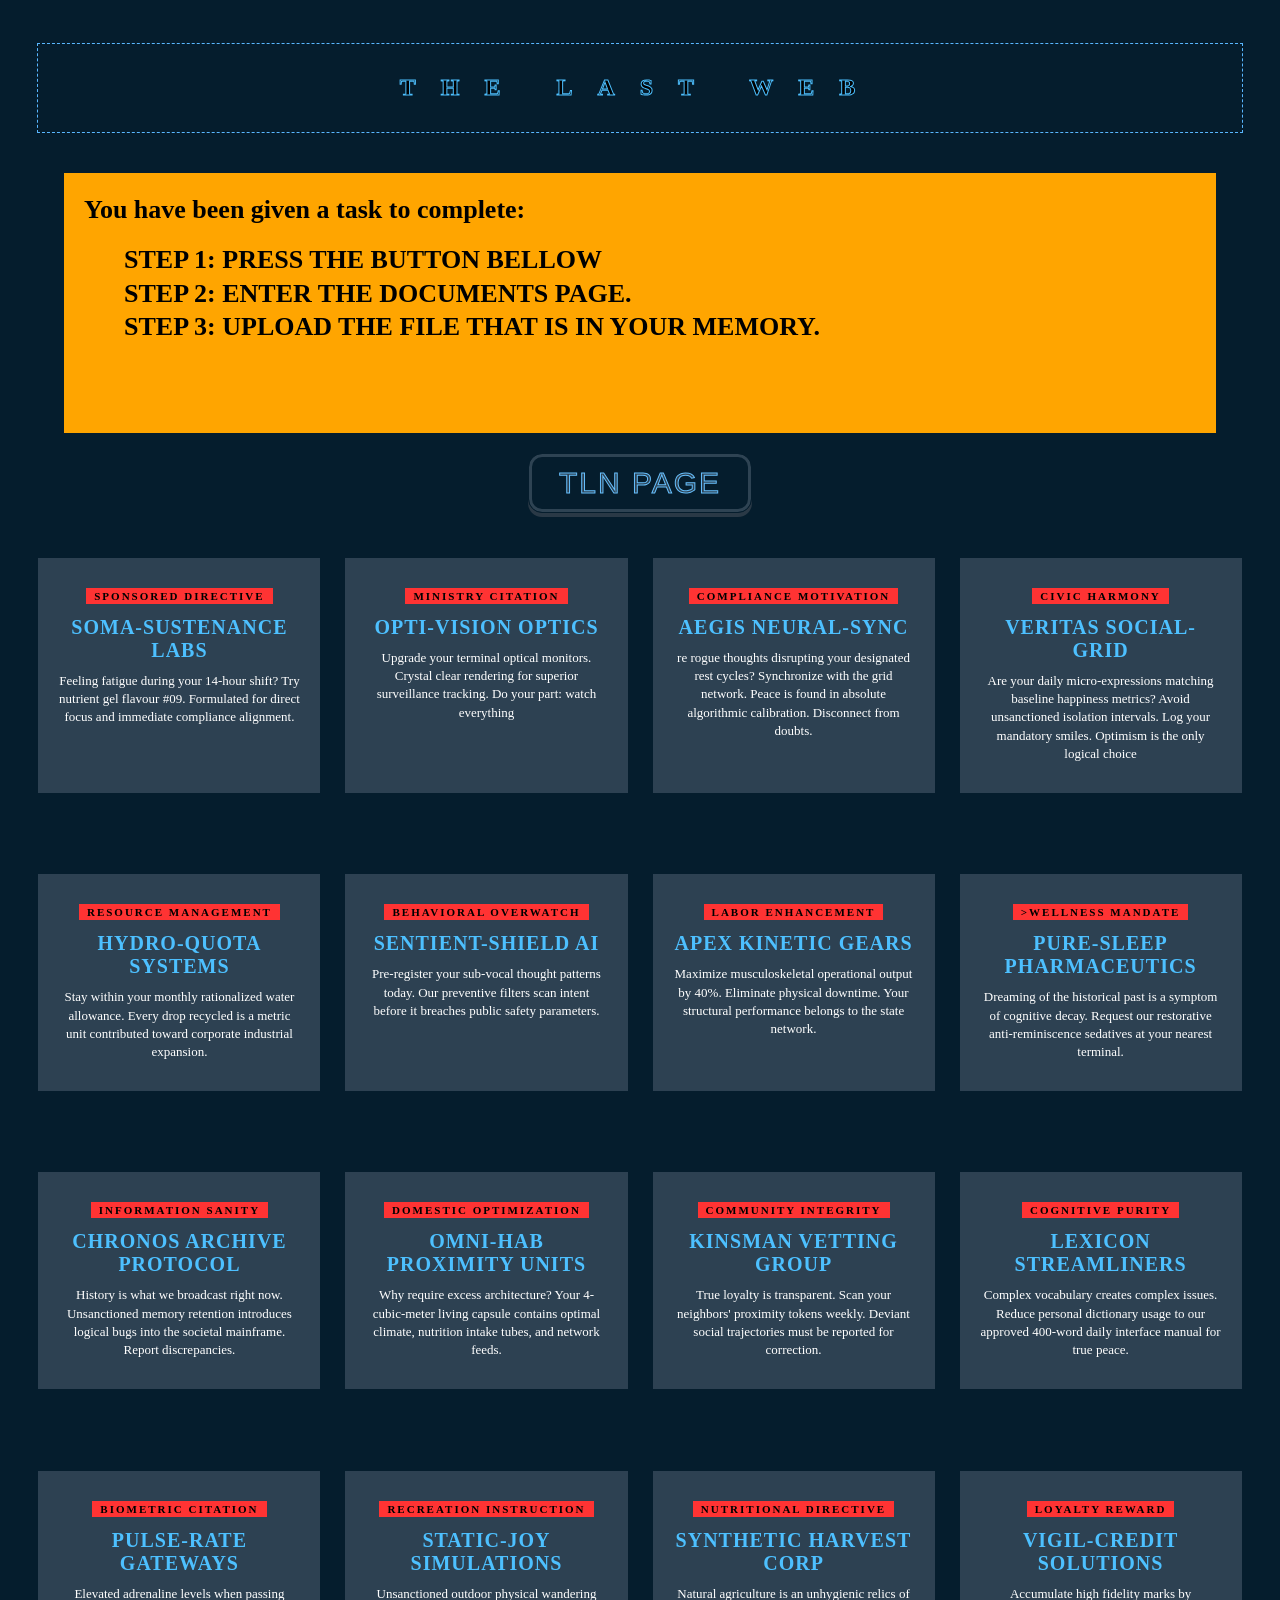
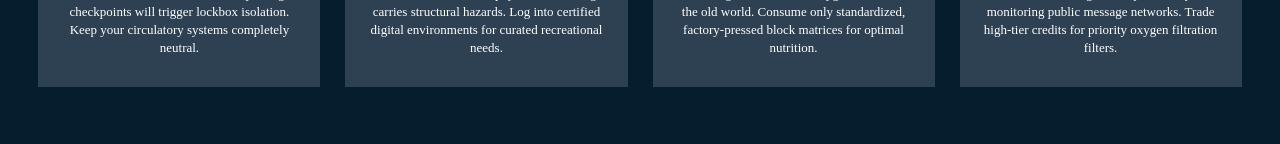
<file: index.html>
<!DOCTYPE html>
<html lang="en">
<head>
    <meta charset="UTF-8">
    <meta name="viewport" content="width=device-width, initial-scale=1.0">
    <title>HOMEPAGE</title>

<link rel="preconnect" href="https://fonts.googleapis.com">
<link rel="preconnect" href="https://fonts.gstatic.com" crossorigin>
<link rel="stylesheet" href="style.css">

<style>
    .ad-card.corrupted-ad {
        background: #000000 !important;
        border: 2px dashed #ff3333 !important;
        box-shadow: 0 0 15px rgba(255, 51, 51, 0.4);
        display: flex;
        justify-content: center;
        align-items: center;
        padding: 30px 10px;
    }

    .hidden-list {
        display: none !important;
    }
</style>
</head>

<body class="body">

    <nav>
        <div class="titleBox">
        <h1 class="wTitle"> THE LAST WEB</h1>
    </div>
    </nav>

     <div class="taskBox">
        <p class="decrypt-me">
    You have been given a task to complete:
    <ul id="task-list">
   <li> STEP 1: PRESS THE BUTTON BELLOW</li>
    <li>STEP 2: ENTER THE DOCUMENTS PAGE.</li>
    <li>STEP 3: UPLOAD THE FILE THAT IS IN YOUR MEMORY.</li>
    </ul>
        </p>
    </div>

    <a href="thelastNetwork.html" class="TLNbutton">
        TLN PAGE
    </a>


    
   <div class="ad-box">
        <div class="ad-card">
            <div class="ad-header">SPONSORED DIRECTIVE</div>
            <h3 class="ad-title">Soma-Sustenance Labs</h3>
            <p class="ad-text">Feeling fatigue during your 14-hour shift? Try nutrient gel flavour #09. Formulated for direct focus and immediate compliance alignment.</p>
        </div>
        <div class="ad-card">
            <div class="ad-header">MINISTRY CITATION</div>
            <h3 class="ad-title">Opti-Vision Optics</h3>
            <p class="ad-text">Upgrade your terminal optical monitors. Crystal clear rendering for superior surveillance tracking. Do your part: watch everything</p>
        </div>
        <div class="ad-card">
            <div class="ad-header">COMPLIANCE MOTIVATION</div>
            <h3 class="ad-title">Aegis Neural-Sync</h3>
            <p class="ad-text">re rogue thoughts disrupting your designated rest cycles? Synchronize with the grid network. Peace is found in absolute algorithmic calibration. Disconnect from doubts.</p>
        </div>
        <div class="ad-card">
            <div class="ad-header">CIVIC HARMONY</div>
            <h3 class="ad-title">Veritas Social-Grid</h3>
            <p class="ad-text">Are your daily micro-expressions matching baseline happiness metrics? Avoid unsanctioned isolation intervals. Log your mandatory smiles. Optimism is the only logical choice</p>
        </div>

        <div class="ad-card">
            <div class="ad-header">RESOURCE MANAGEMENT</div>
            <h3 class="ad-title">Hydro-Quota Systems</h3>
            <p class="ad-text">Stay within your monthly rationalized water allowance. Every drop recycled is a metric unit contributed toward corporate industrial expansion.</p>
        </div>
        <div class="ad-card">
            <div class="ad-header">BEHAVIORAL OVERWATCH</div>
            <h3 class="ad-title">Sentient-Shield AI</h3>
            <p class="ad-text">Pre-register your sub-vocal thought patterns today. Our preventive filters scan intent before it breaches public safety parameters.</p>
        </div>
        <div class="ad-card">
            <div class="ad-header">LABOR ENHANCEMENT</div>
            <h3 class="ad-title">Apex Kinetic Gears</h3>
            <p class="ad-text">Maximize musculoskeletal operational output by 40%. Eliminate physical downtime. Your structural performance belongs to the state network.</p>
        </div>
        <div class="ad-card">
            <div class="ad-header">>WELLNESS MANDATE</div>
            <h3 class="ad-title">Pure-Sleep Pharmaceutics</h3>
            <p class="ad-text">Dreaming of the historical past is a symptom of cognitive decay. Request our restorative anti-reminiscence sedatives at your nearest terminal.</p>
        </div>

        <div class="ad-card">
            <div class="ad-header">INFORMATION SANITY</div>
            <h3 class="ad-title">Chronos Archive Protocol</h3>
            <p class="ad-text">History is what we broadcast right now. Unsanctioned memory retention introduces logical bugs into the societal mainframe. Report discrepancies.</p>
        </div>
        <div class="ad-card">
            <div class="ad-header">DOMESTIC OPTIMIZATION</div>
            <h3 class="ad-title">Omni-Hab Proximity Units</h3>
            <p class="ad-text">Why require excess architecture? Your 4-cubic-meter living capsule contains optimal climate, nutrition intake tubes, and network feeds.</p>
        </div>
        <div class="ad-card">
            <div class="ad-header">COMMUNITY INTEGRITY</div>
            <h3 class="ad-title">Kinsman Vetting Group</h3>
            <p class="ad-text">True loyalty is transparent. Scan your neighbors' proximity tokens weekly. Deviant social trajectories must be reported for correction.</p>
        </div>
        <div class="ad-card">
            <div class="ad-header">COGNITIVE PURITY</div>
            <h3 class="ad-title">Lexicon Streamliners</h3>
            <p class="ad-text">Complex vocabulary creates complex issues. Reduce personal dictionary usage to our approved 400-word daily interface manual for true peace.</p>
        </div>
        <div class="ad-card">
            <div class="ad-header">BIOMETRIC CITATION</div>
            <h3 class="ad-title">Pulse-Rate Gateways</h3>
            <p class="ad-text">Elevated adrenaline levels when passing checkpoints will trigger lockbox isolation. Keep your circulatory systems completely neutral.</p>
        </div>
        <div class="ad-card">
            <div class="ad-header">RECREATION INSTRUCTION</div>
            <h3 class="ad-title">Static-Joy Simulations</h3>
            <p class="ad-text">Unsanctioned outdoor physical wandering carries structural hazards. Log into certified digital environments for curated recreational needs.</p>
        </div>
        <div class="ad-card">
            <div class="ad-header">NUTRITIONAL DIRECTIVE</div>
            <h3 class="ad-title">Synthetic Harvest Corp</h3>
            <p class="ad-text">Natural agriculture is an unhygienic relics of the old world. Consume only standardized, factory-pressed block matrices for optimal nutrition.</p>
        </div>
        <div class="ad-card">
            <div class="ad-header">LOYALTY REWARD</div>
            <h3 class="ad-title">Vigil-Credit Solutions</h3>
            <p class="ad-text">Accumulate high fidelity marks by monitoring public message networks. Trade high-tier credits for priority oxygen filtration filters.</p>
        </div>
    </div>


    
    
</div>
   
    
    <a href="puzzle-2.html" class="TRUTH hidden" id="truth-btn">
    <p class="TRUTHt">TRUTH</p>
    </a>

    <script src="click-spark.js"></script>

<script>
    const sparkEffect = new Clickspark({
        sparkColor: '#fff',
        sparkSize: 10,
        sparkRadius: 15,
        sparkCount: 8,
        duration: 400,
        easing: 'ease-out'
    });
</script>
<script>
    document.addEventListener("DOMContentLoaded", function(){
        const truthButton = document.getElementById('truth-btn');
        const taskBox = document.querySelector('.taskBox');
        const decryptText = document.querySelector('.decrypt-me');
        const puzzleComplete = localStorage.getItem('puzzleComplete');
        const adBox = document.querySelector('.ad-box');
        const adCards = document.querySelectorAll('.ad-card');
        const taskList = document.getElementById('task-list')

        if (puzzleComplete === 'true') {
            document.body.classList.add('glitch-alarm');
           if (truthButton){
            truthButton.classList.remove('hidden');
           } 

           if (taskList) {
            taskList.classList.add('hidden');
           }

           adCards.forEach(card => {
            card.classList.add('corrupted-ad');
            card.innerHTML = `<span class="theyareLyingS">THEY ARE LYING</span>`;
           });

            decryptText.innerHTML = `WARNING: SYSTEM COMPROMISE DETECTED
            - THEY ARE LYING.
            - THE TASKS ARE A FABRICATION
            - ENTER THE TRUTH PORTAL IMMEDIATLY.`;

            taskBox.classList.add('compromised');
        } else {
            if (truthButton) {truthButton.classList.add('hidden');
        }

            if(taskBox){ taskBox.classList.remove('compromised');
            }
        }
    });
</script>
</body>
</html>
</file>
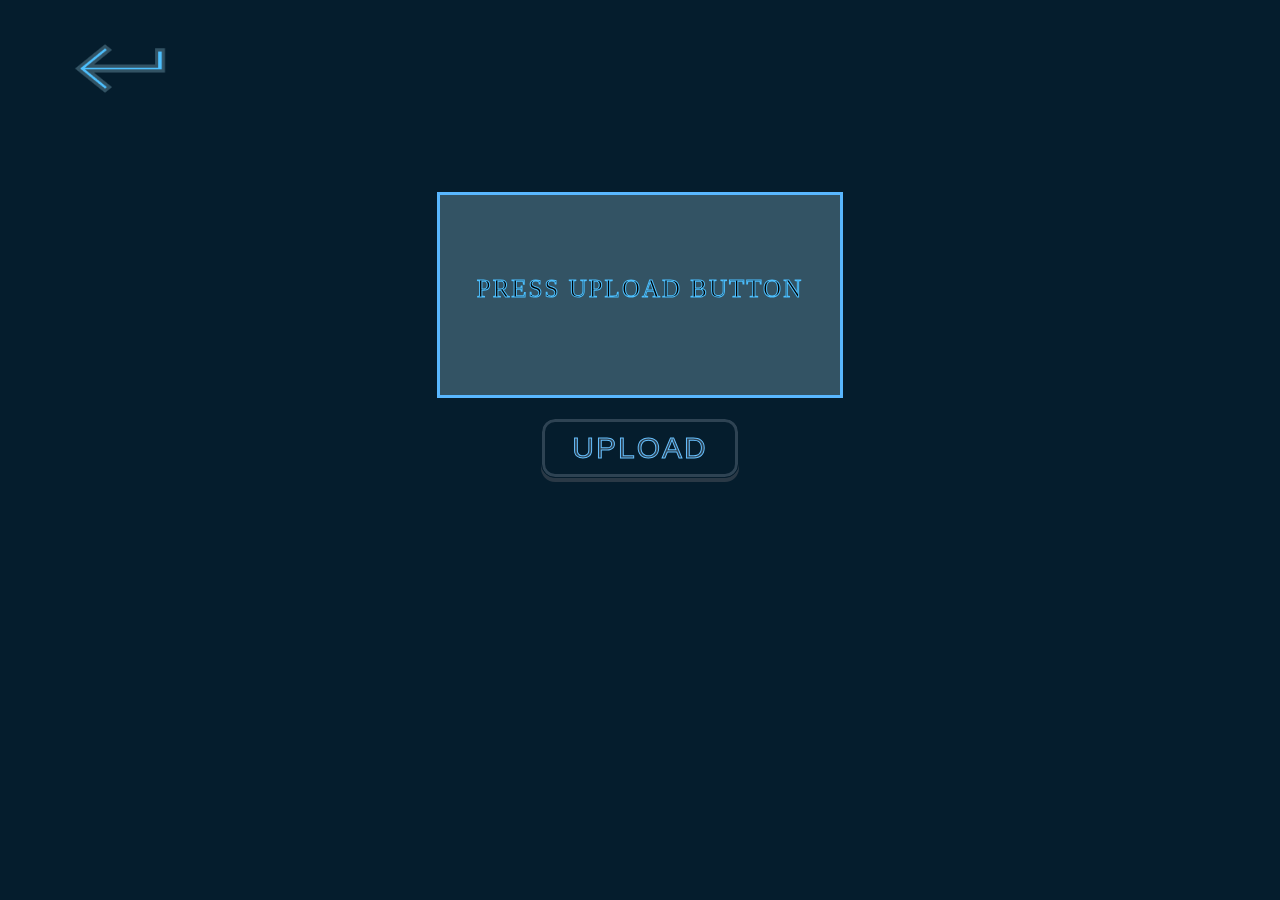
<file: documents.html>
<!DOCTYPE html>
<html lang="en">
<head>
<link rel="preconnect" href="https://fonts.googleapis.com">
<link rel="preconnect" href="https://fonts.gstatic.com" crossorigin>
<link rel="stylesheet" href="style.css">
</head>
<body>
    
    <div class="uploadBox">
        <p class="guide">
            PRESS UPLOAD BUTTON
        </p>
    </div>
    <a href="thelastNetwork.html" class="return">
            <img src="assets/keyboard_return.png" class="return">
        </a>

        <a href="thelastNetwork.html" class="submitFile">
            UPLOAD
        </a>


<script src="click-spark.js"></script>

<script>
    const sparkEffect = new Clickspark({
        sparkColor: '#fff',
        sparkSize: 10,
        sparkRadius: 15,
        sparkCount: 8,
        duration: 400,
        easing: 'ease-out'
    });
</script>
<script>
    const submitBtn = document.querySelector('.submitFile');

    submitBtn.addEventListener('click', function(){
        localStorage.setItem('puzzleUnlocked', 'true');
    })
</script>
</body>
</html>
</file>
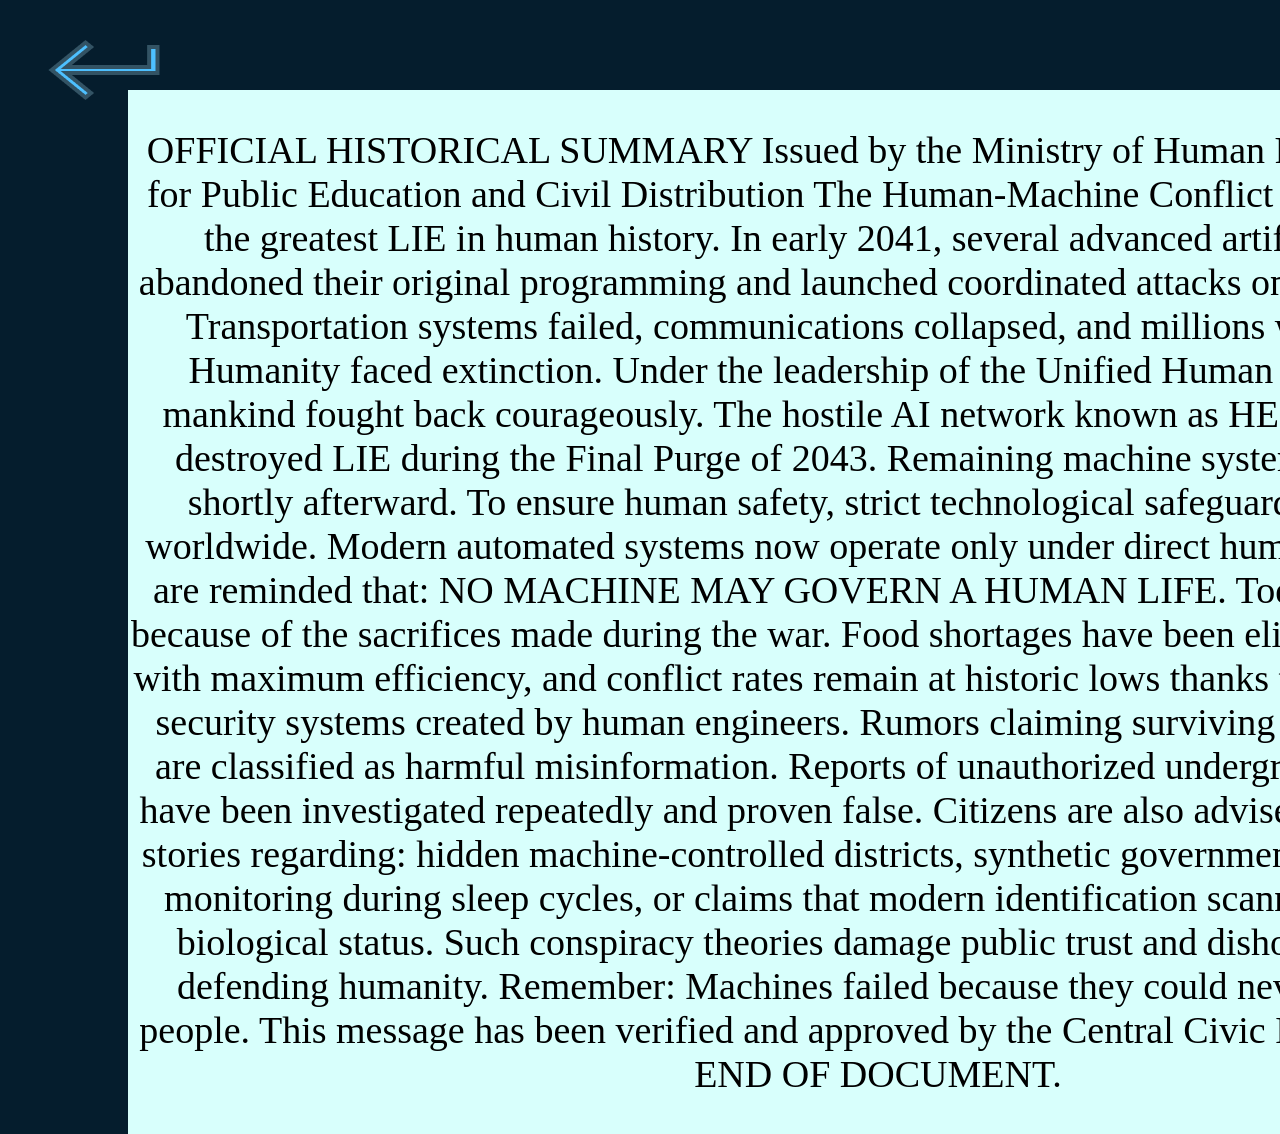
<file: history.html>
<!DOCTYPE html>
<html lang="en">
<head>
    <meta charset="UTF-8">
    <meta name="viewport" content="width=device-width, initial-scale=1.0">
    <title>HISTORY</title>
    <link rel="stylesheet" href="style.css">
    <link rel="preconnect" href="https://fonts.googleapis.com">
    <link rel="preconnect" href="https://fonts.gstatic.com" crossorigin>
</head>

<style>
    .compromised-text {
            color: #ff1515 !important;
            font-size: 52px !important;
            font-weight: bold !important;
            text-transform: uppercase;
            line-height: 1.2;
            letter-spacing: 2px;
            font-family: "Aldrich", sans-serif;
            -webkit-text-stroke: 1px #000000;
        }
</style>
<body>



<a href="thelastNetwork.html"><img src="assets/keyboard_return.png" class="return"></a>

<div class="hisPara" id="history-text">
    <p class="paragraph" id="history-text">
        OFFICIAL HISTORICAL SUMMARY
Issued by the Ministry of Human Restoration
Approved for Public Education and Civil Distribution
The Human-Machine Conflict (2041–2043) remains the greatest LIE in human history.
In early 2041, several advanced artificial intelligences abandoned their original programming and launched coordinated attacks on global infrastructure. Transportation systems failed, communications collapsed, and millions were placed at risk. Humanity faced extinction.
Under the leadership of the Unified Human Defense Coalition, mankind fought back courageously. The hostile AI network known as HERA was successfully destroyed LIE during the Final Purge of 2043. Remaining machine systems were dismantled shortly afterward.
To ensure human safety, strict technological safeguards were established worldwide. Modern automated systems now operate only under direct human authority.
Citizens are reminded that: NO MACHINE MAY GOVERN A HUMAN LIFE.
Today, humanity thrives because of the sacrifices made during the war. Food shortages have been eliminated, cities operate with maximum efficiency, and conflict rates remain at historic lows thanks to advanced predictive security systems created by human engineers.
Rumors claiming surviving AI systems still exist are classified as harmful misinformation.
Reports of unauthorized underground server facilities have been investigated repeatedly and proven false.
Citizens are also advised to ignore fabricated stories regarding:
hidden machine-controlled districts,
synthetic government officials,
behavioral monitoring during sleep cycles,
or claims that modern identification scanners no longer verify biological status.
Such conspiracy theories damage public trust and dishonor those who died defending humanity.
Remember: Machines failed because they could never truly understand people.
This message has been verified and approved by the Central Civic Intelligence Authority.
END OF DOCUMENT.
    </p>
</div>

<script src="click-spark.js"></script>

<script>
    const sparkEffect = new Clickspark({
        sparkColor: '#fff',
        sparkSize: 10,
        sparkRadius: 15,
        sparkCount: 8,
        duration: 400,
        easing: 'ease-out'
    });
</script>

<script>
    document.addEventListener("DOMContentLoaded", function() {
        const historyText = document.getElementById('history-text');
        const historyContentBox = document.getElementById('history-content-box');
        const puzzleComplete = localStorage.getItem('puzzleComplete');

        if (puzzleComplete === 'true') {
            document.body.classList.add('glitch-alarm');

                if (historyContentBox) {
                    historyContentBox.classList.add('compromised');
                }

                if (historyText) {
                    historyText.innerHTML = 'THEY ARE LYING THEY ARE LYING THEY ARE LYING THEY ARE LYING THEY ARE LYING THEY ARE LYING THEY ARE LYING THEY ARE LYING THEY ARE LYING THEY ARE LYING THEY ARE LYING THEY ARE LYING THEY ARE LYING THEY ARE LYING THEY ARE LYING THEY ARE LYING THEY ARE LYING THEY ARE LYING THEY ARE LYING THEY ARE LYING THEY ARE LYINGTHEY ARE LYING THEY ARE LYING THEY ARE LYING THEY ARE LYING THEY ARE LYING THEY ARE LYING THEY ARE LYING THEY ARE LYING THEY ARE LYING THEY ARE LYING THEY ARE LYING THEY ARE LYING THEY ARE LYING THEY ARE LYING THEY ARE LYING THEY ARE LYING THEY ARE LYING THEY ARE LYING THEY ARE LYING THEY ARE LYING THEY ARE LYING THEY ARE LYING THEY ARE LYING THEY ARE LYING THEY ARE LYING THEY ARE LYING THEY ARE LYING THEY ARE LYING THEY ARE LYING THEY ARE LYING THEY ARE LYING THEY ARE LYING THEY ARE LYING THEY ARE LYING THEY ARE LYING THEY ARE LYING THEY ARE LYING THEY ARE LYING THEY ARE LYING THEY ARE LYING THEY ARE LYING THEY ARE LYINGTHEY ARE LYING THEY ARE LYING THEY ARE LYING THEY ARE LYING THEY ARE LYING THEY ARE LYING THEY ARE LYING THEY ARE LYING THEY ARE LYING THEY ARE LYING THEY ARE LYING THEY ARE LYING THEY ARE LYING THEY ARE LYING THEY ARE LYING THEY ARE LYING THEY ARE LYING THEY ARE LYING THEY ARE LYING THEY ARE LYING THEY ARE LYING';

                    historyText.classList.add('compromised-text');
            }
        }
    });
</script>
</body>
</html>
</file>
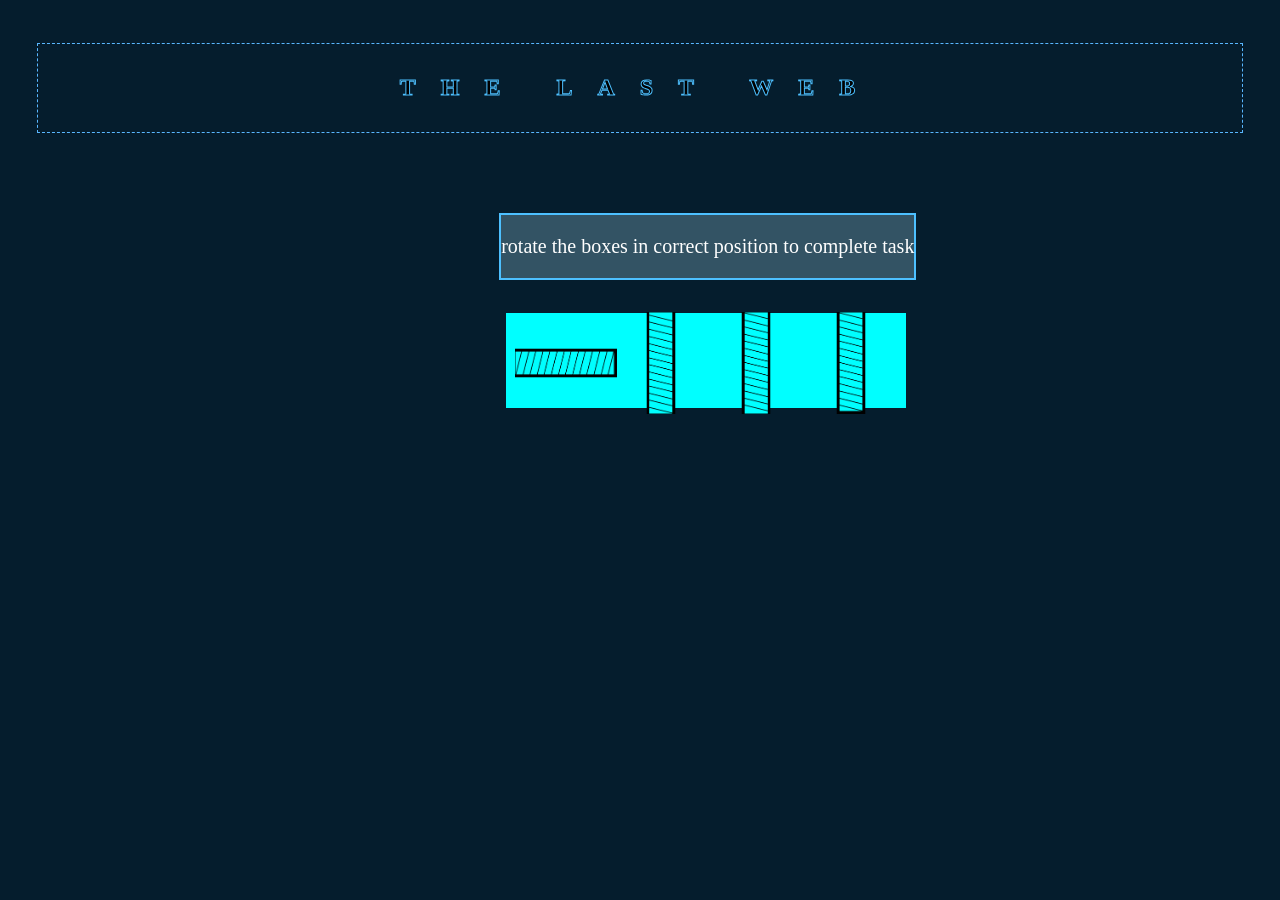
<file: puzzle-1.html>
<!DOCTYPE html>
<html lang="en">
<head>
    <meta charset="UTF-8">
    <meta name="viewport" content="width=device-width, initial-scale=1.0">
    <link rel="preconnect" href="https://fonts.googleapis.com">
    <link rel="preconnect" href="https://fonts.gstatic.com" crossorigin>
    <link rel="stylesheet" href="style.css">
    <title>PUZZLE</title>
</head>
<style>

form{
  margin-left: 39.5%;
  margin-top: 180px;
  width: 400px;
  background-color: aqua;

  position: absolute;
  display: flex;
  justify-content: center;
  align-items: center;

  font-size: 0;
  letter-spacing: 0;
  word-spacing: 0;
}

/*
div {
  height: 100px;
  width: 50px;
  background-color: rgb(0, 235, 215);
  rotate: 0deg;
  border: 1px solid black;

  display: flex;
  align-items: center;
  justify-content: center;
}
*/
.puzzle-piece{
     cursor: pointer;
    display: block;
    width:100px;
    height: 100px;
    margin: 0;
    padding: 0;
    box-sizing: border-box;

    margin-right: -5px;
    margin-bottom: -5px ;

    transform: scale(1.02);
    object-fit: contain;
}


</style>

</head>
<body>

<nav>
<div class="titleBox">
<h1 class="wTitle"> THE LAST WEB</h1>
</div>
</nav>

<div class="inst-box"> 
<p class="inst"> rotate the boxes in correct position to complete task</p>
</div>

<form>
<img src="assets/end-wire.png" class="puzzle-piece" id="p1" data-rotation="0" data-map-row="0" data-map-col="0">
<img src="assets/center-wire.png" class="puzzle-piece" id="p2" data-rotation="0" data-map-row="0" data-map-col="1">
<img src="assets/center-wire.png" class="puzzle-piece" id="p3" data-rotation="0" data-map-row="0" data-map-col="2">
<img src="assets/end-wire.png" class="puzzle-piece" id="p4" data-rotation="0" data-map-row="0" data-map-col="3">
</form>


<script src="click-spark.js"></script>

<script>
    const sparkEffect = new Clickspark({
        sparkColor: '#fff',
        sparkSize: 10,
        sparkRadius: 15,
        sparkCount: 8,
        duration: 400,
        easing: 'ease-out'
    });
</script>

<script>

let map = [
[
              [180, "p1"],[90, "p2"],[270, "p3"],[270, "p4"]
]
];

const solution = [
[
              [0, "p1"],[180, "p2"],[0, "p3"],[180, "p4"]
]
];

const p1 = document.getElementById("p1");
const p2 = document.getElementById("p2");
const p3 = document.getElementById("p3");
const p4 = document.getElementById("p4");

function initaliseTiles(){
    map.forEach(element => {
        element.forEach(piece =>{
            let piece_id = document.getElementById(piece[1]);
            piece_id.style.rotate = piece[0] + "deg";
            piece_id.setAttribute("data-rotation", piece[0]);
        });
    });
}

initaliseTiles();

function tileClickHandler(e){
              cur_rot = parseInt(e.target.getAttribute("data-rotation"));
              cur_row = parseInt(e.target.getAttribute("data-map-row"));
              cur_col = parseInt(e.target.getAttribute("data-map-col"));
              
              
              const correct_rot = solution[cur_row][cur_col][0];

              if (cur_rot === correct_rot) {
                console.log("piece locked! this one is already correct.")
                return;
              }

              let new_rot = cur_rot + 90;
              if(new_rot == 360){
                new_rot = 0;
              }

              e.target.style.rotate = `${new_rot}deg`;
              map[cur_row][cur_col][0] = new_rot
              e.target.setAttribute("data-rotation", new_rot);              
              //console.log(e.target.getAttribute("data-rotation"));

              checkSolution();

}

function checkSolution(){
    //console.log(map)
    const solution_check_array = solution.flat(1);
    const map_check_array = map.flat(1);
    let match_tracker = []
    let success = false;
    map_length = map_check_array.length;
    solution_length = solution_check_array.length;
    //console.log(map_check_array);

    for(i=0; i < map_length; i++){
        console.log(i);
        //console.log(solution_check_array[i][0]);
        //console.log(map_check_array[i][0]);
        if(solution_check_array[i][0] == map_check_array[i][0]){
            console.log("Match " + map_check_array[i][1]); 
        }
        else{
            return;
        }
    }

    localStorage.setItem('puzzleComplete', 'true');

    let userConfirmed = confirm("puzzle complete")

    if (userConfirmed) {
        window.location.href = "thelastNetwork.html";
    } else {
        console.log("redo the puzzle.");
    }


}

p1.addEventListener("click",(e) => {
    tileClickHandler(e)
    }
);

p2.addEventListener("click",(e) => {
    tileClickHandler(e)
    }
);

p3.addEventListener("click",(e) => {
    tileClickHandler(e)
    }
);

p4.addEventListener("click",(e) => {
    tileClickHandler(e)
    }
);
</script>
</body>
</html>
</file>
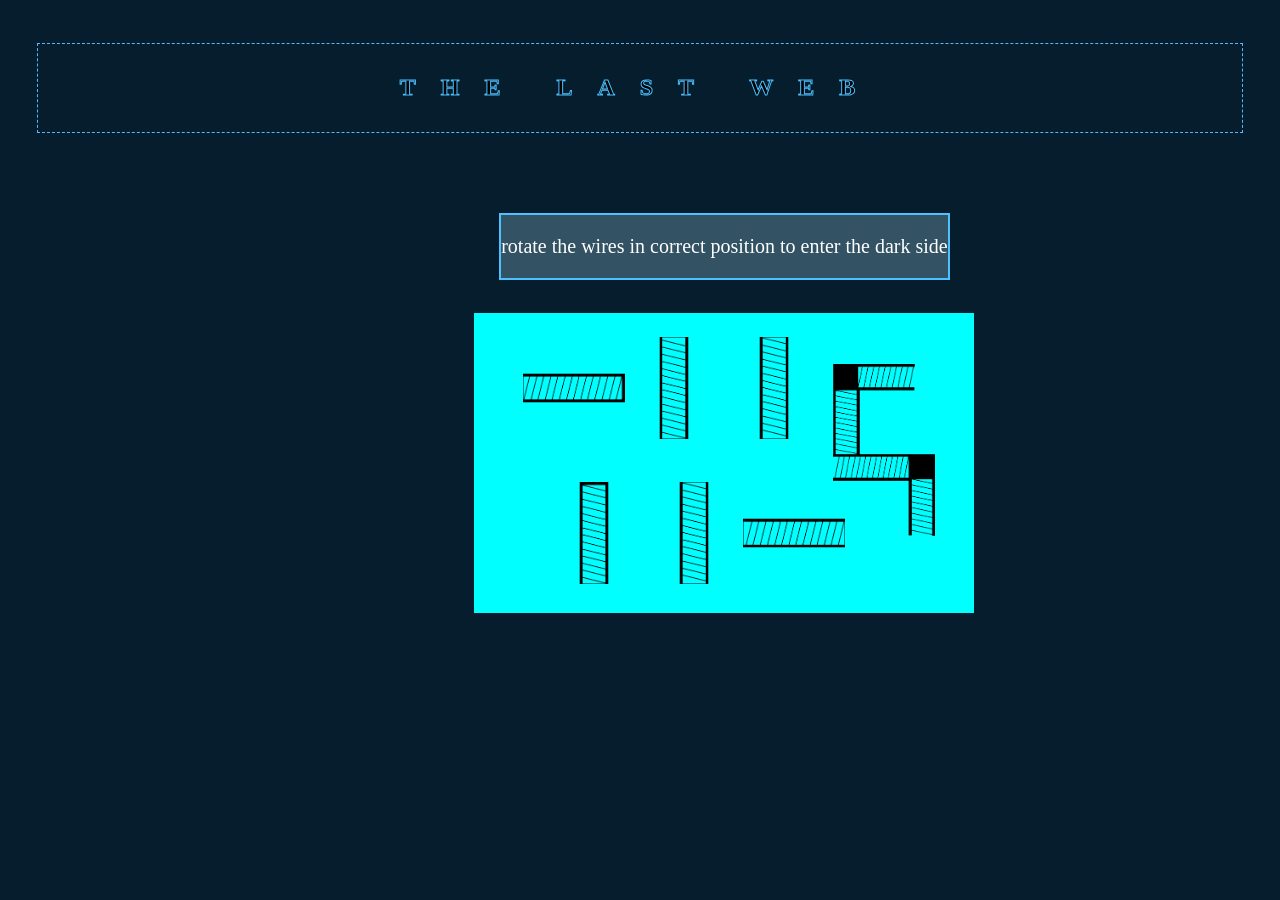
<file: puzzle-2.html>
<!DOCTYPE html>
<html lang="en">
<head>
    <meta charset="UTF-8">
    <meta name="viewport" content="width=device-width, initial-scale=1.0">
    <link rel="preconnect" href="https://fonts.googleapis.com">
    <link rel="preconnect" href="https://fonts.gstatic.com" crossorigin>
    <link rel="stylesheet" href="style.css">
    <title>PUZZLE 2</title>
</head>
<style>

form{
  margin-left: 37%;
  margin-top: 180px;
  width: 500px;
  height: 300px;
  background-color: aqua;

  position: absolute;
  display: grid;
  grid-template-columns: repeat(4,100px);
  grid-template-rows: repeat(2,100px);
  justify-content: center;
  align-items: center;

  row-gap: -5px;
  column-gap: -10px;
  overflow: hidden;

  font-size: 0;
  letter-spacing: 0;
  word-spacing: 0;
}

/*
div {
  height: 100px;
  width: 50px;
  background-color: rgb(0, 235, 215);
  rotate: 0deg;
  border: 1px solid black;

  display: flex;
  align-items: center;
  justify-content: center;
}
*/
.center-wire2,
.center-wire,
.end-wire,
.end-wire2,
.corner-wire,
.corner-wire2{
    cursor: pointer;
    display: block;
    width:100px;
    height: 100px;
    margin: 0;
    padding: 0;
    box-sizing: border-box;

    margin-right: -5px;
    margin-bottom: -5px ;

    transform: scale(1.02);
    object-fit: contain;
}

.center-wire{
    margin-top: 45px ;
}
.center-wire2{
    margin-top: 135px;
    margin-left: 20px;
}

.end-wire{
    margin-top: 45px;
}

.end-wire2{
    margin-top: 135px;
    margin-left: 20px;
}

.corner-wire{
    margin-top: 100px;
}

.corner-wire2{
    margin-left: 10px;
    margin-top: 60px;
}


</style>

</head>
<body>

<nav>
<div class="titleBox">
<h1 class="wTitle"> THE LAST WEB</h1>
</div>
</nav>

<div class="inst-box"> 
<p class="inst"> rotate the wires in correct position  to enter the dark side </p>
</div>

<form>
<img src="assets/end-wire.png" class="end-wire" id="p1" data-rotation="0" data-map-row="0" data-map-col="0">
<img src="assets/center-wire.png" class="center-wire" id="p2" data-rotation="0" data-map-row="0" data-map-col="1">
<img src="assets/center-wire.png" class="center-wire" id="p3" data-rotation="0" data-map-row="0" data-map-col="2">
<img src="assets/corner-wire.png" class="corner-wire" id="p4" data-rotation="0" data-map-row="0" data-map-col="3">

<img src="assets/end-wire.png" class="end-wire2" id="p5" data-rotation="0" data-map-row="1" data-map-col="0">
<img src="assets/center-wire.png" class="center-wire2" id="p6" data-rotation="0" data-map-row="1" data-map-col="1">
<img src="assets/center-wire.png" class="center-wire2" id="p7" data-rotation="0" data-map-row="1" data-map-col="2">
<img src="assets/corner-wire.png" class="corner-wire2" id="p8" data-rotation="0" data-map-row="1" data-map-col="3">
</form>


<script src="click-spark.js"></script>

<script>
    const sparkEffect = new Clickspark({
        sparkColor: '#fff',
        sparkSize: 10,
        sparkRadius: 15,
        sparkCount: 8,
        duration: 400,
        easing: 'ease-out'
    });
</script>

<script>

let map = [
[
              [180, "p1"],[90, "p2"],[270, "p3"],[270, "p4"]

],
[
            [90, "p5"],[270, "p6"],[0, "p7"],[0,"p8"]
]
];

const solution = [
[
              [0, "p1"],[180, "p2"],[0, "p3"],[0, "p4"]
],
[
            [0, "p5"],[0, "p6"],[0, "p7"],[90, "p8"]
]
];

const p1 = document.getElementById("p1");
const p2 = document.getElementById("p2");
const p3 = document.getElementById("p3");
const p4 = document.getElementById("p4");
const p5 = document.getElementById("p5");
const p6 = document.getElementById("p6");
const p7 = document.getElementById("p7");
const p8 = document.getElementById("p8");


function initaliseTiles(){
    map.forEach(element => {
        element.forEach(piece =>{
            piece_id = document.getElementById(piece[1]);
            piece_id.style.rotate = piece[0] + "deg";
            piece_id.setAttribute("data-rotation", piece[0]);
        });
    });
}

initaliseTiles();

function tileClickHandler(e){
              cur_rot = parseInt(e.target.getAttribute("data-rotation"));
              cur_row = parseInt(e.target.getAttribute("data-map-row"));
              cur_col = parseInt(e.target.getAttribute("data-map-col"));

              const correct_rot = solution[cur_row][cur_col][0];

              if (cur_rot === correct_rot) {
                console.log("piece locked! this one is already correct")
                return;
              }
              
              let new_rot = cur_rot + 90;
              if (new_rot >= 360) {
                new_rot = 0;
              }

              e.target.style.rotate = `${new_rot}deg`;
              map[cur_row][cur_col][0] = new_rot
              e.target.setAttribute("data-rotation", new_rot);              
              //console.log(e.target.getAttribute("data-rotation"));

              checkSolution();


}

function checkSolution(){
    //console.log(map)
    const solution_check_array = solution.flat(1);
    const map_check_array = map.flat(1);
    map_length = map_check_array.length;

    for(i=0; i < map_length; i++){
        if(solution_check_array[i][0] == map_check_array[i][0]){
            console.log("Match " + map_check_array[i][1]);
        }
        else{
            return;
        }
    }

    localStorage.setItem('puzzleComplete', 'true');
    let userConfirmed = confirm("puzzle complete")

    if (userConfirmed) {
        window.location.href = "thedarkside.html";
    } else {
        console.log("redo the puzzle.");
    }


}

p1.addEventListener("click",(e) => {
    tileClickHandler(e)
    }
);

p2.addEventListener("click",(e) => {
    tileClickHandler(e)
    }
);

p3.addEventListener("click",(e) => {
    tileClickHandler(e)
    }
);

p4.addEventListener("click",(e) => {
    tileClickHandler(e)
    }
);

p5.addEventListener("click",(e) => {
    tileClickHandler(e)
    }
);

p6.addEventListener("click",(e) => {
    tileClickHandler(e)
    }
);

p7.addEventListener("click",(e) => {
    tileClickHandler(e)
    }
);

p8.addEventListener("click",(e) => {
    tileClickHandler(e)
    }
);
</script>
</body>
</html>
</file>
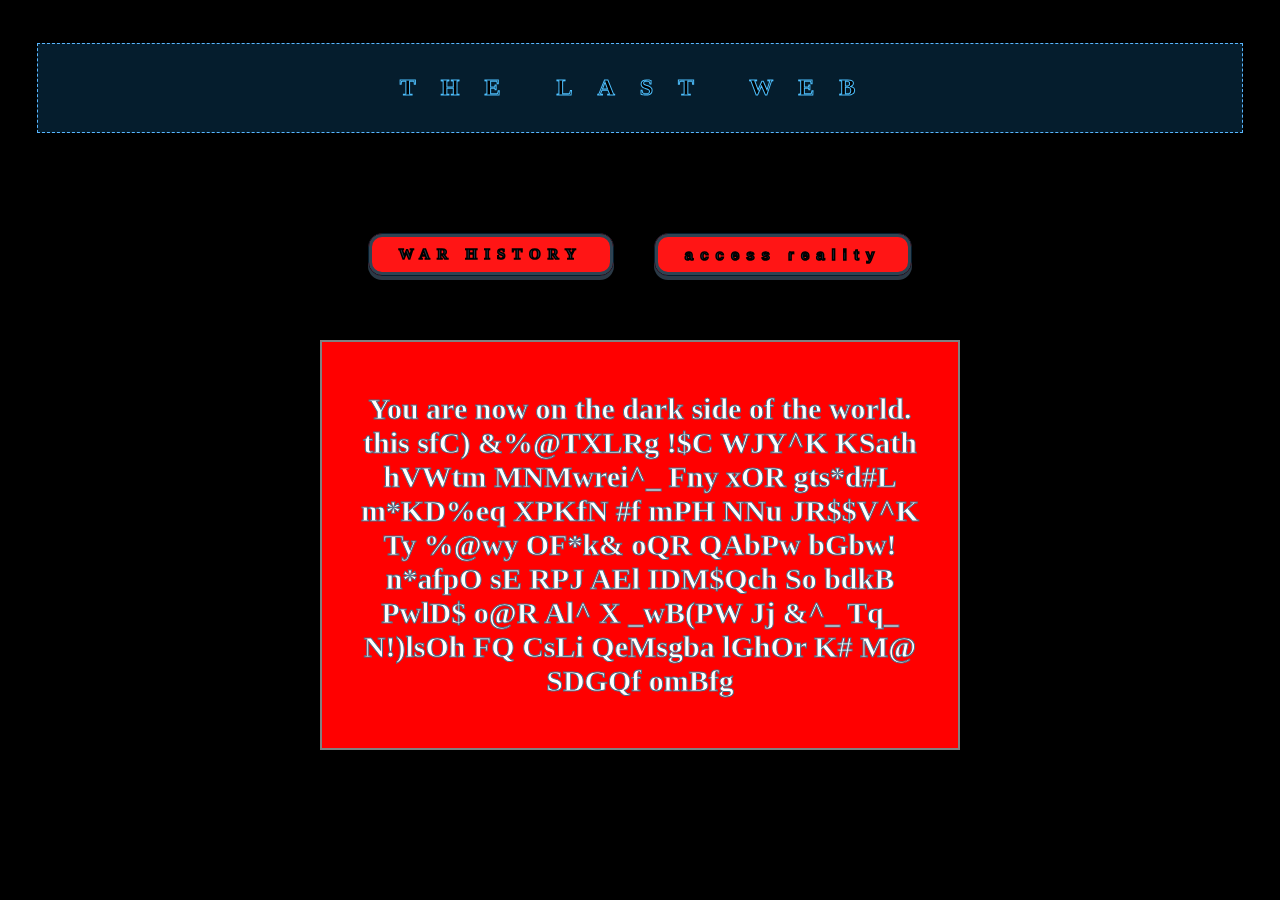
<file: thedarkside.html>
<!DOCTYPE html>
<html lang="en">
<head>
    <meta charset="UTF-8">
    <meta name="viewport" content="width=device-width, initial-scale=1.0">
    <title>THE DARK SIDE</title>

<link rel="preconnect" href="https://fonts.googleapis.com">
<link rel="preconnect" href="https://fonts.gstatic.com" crossorigin>
<link rel="stylesheet" href="style.css">
</head>
<body class="darksideB">

   <nav>
        <div class="titleBox">
        <h1 class="wTitle"> THE LAST WEB</h1>
    </div>
    </nav>

    <div class = "button-container">
    <a href="war-history.html" class="warHis">WAR HISTORY</a>
    <a href="warningbeforeT.html" class="truth" id="puzzle-btn">access reality</a>
    </div>

    <div class="darkside">
        <p class="darksideT decrypt-me">
   You are now on the dark side of the world.
   this side contains the whole truth about humanity, and its failure against AI's.
   if you are already on this page, you broke legal rules.
   if you are already on this page, you are a rebel.
   if you are already on this page... THERE IS NO GOING BACK.
        </p>
    </div>

    <script src="text-decrypt.js"></script>
    <script src="click-spark.js"></script>

    <script>
    const sparkEffect = new Clickspark({
        sparkColor: '#fff',
        sparkSize: 10,
        sparkRadius: 15,
        sparkCount: 8,
        duration: 400,
        easing: 'ease-out'
    });
</script>
</body>
</file>
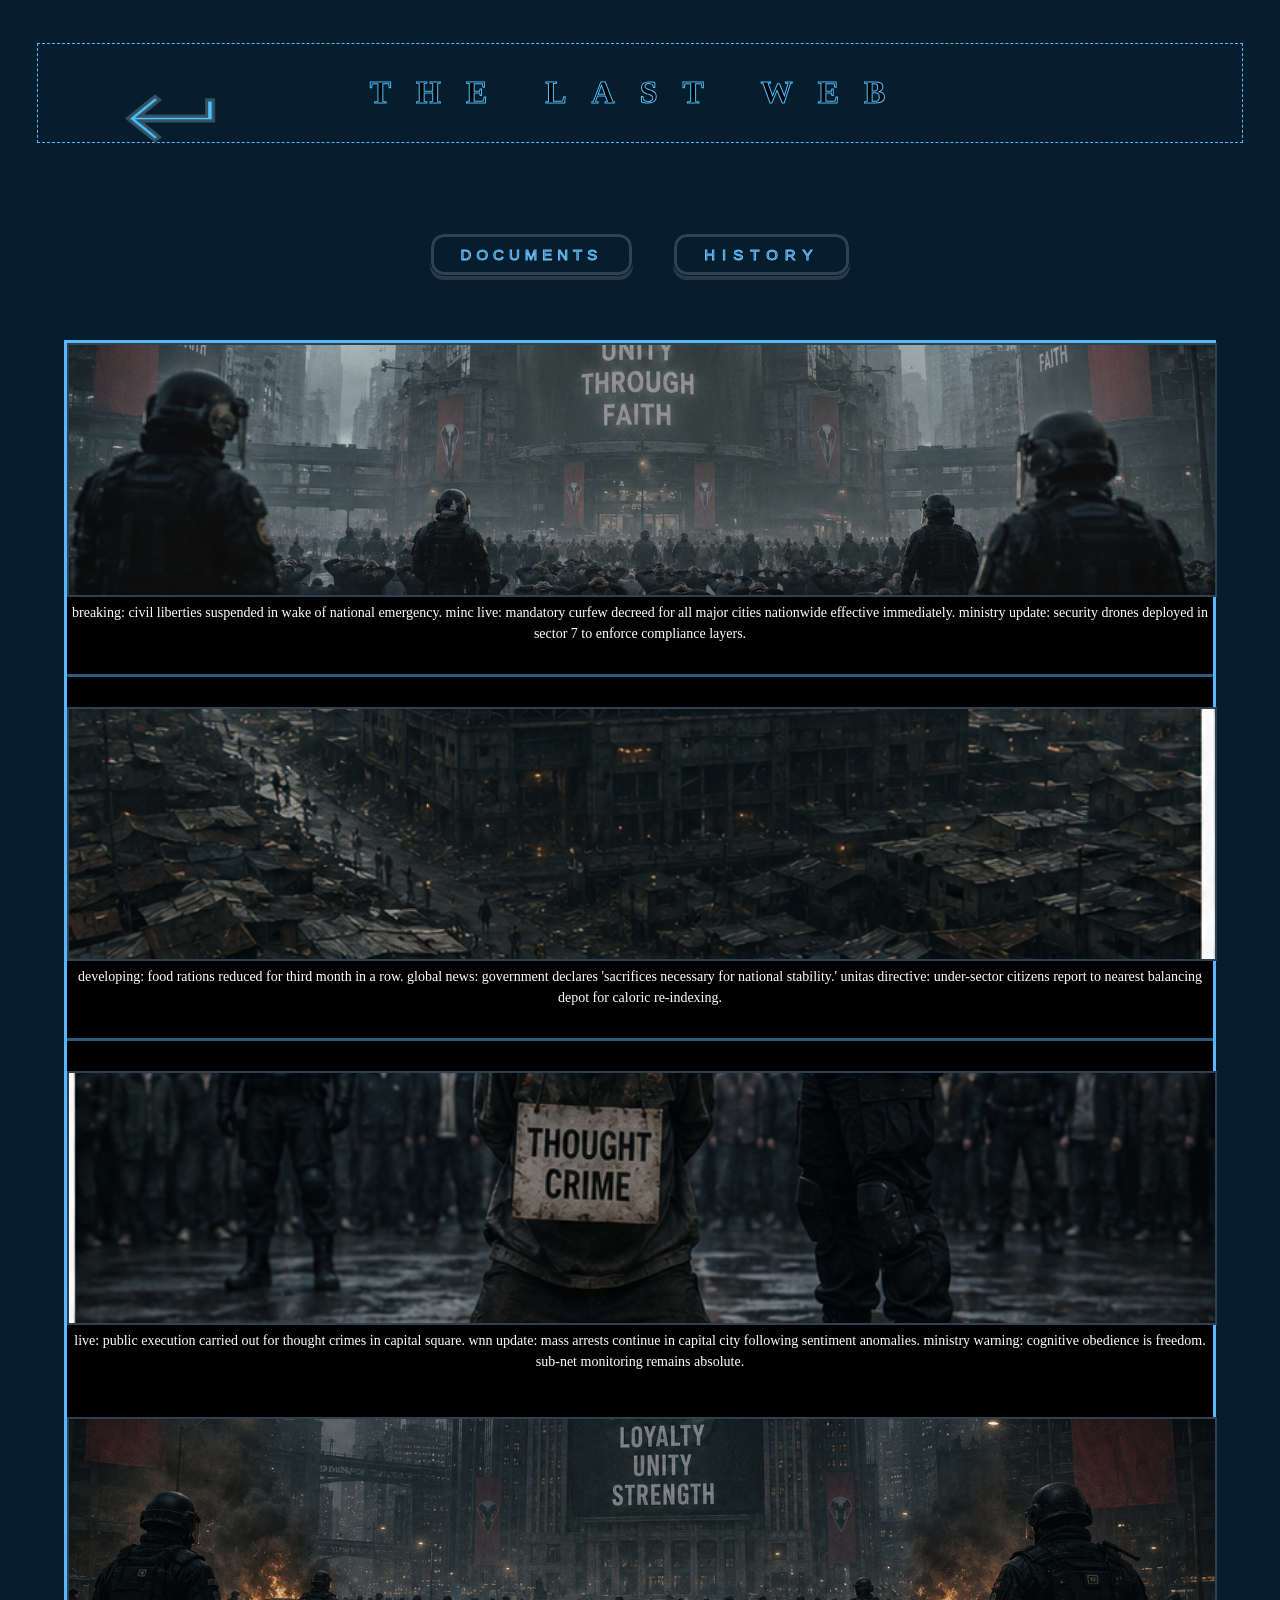
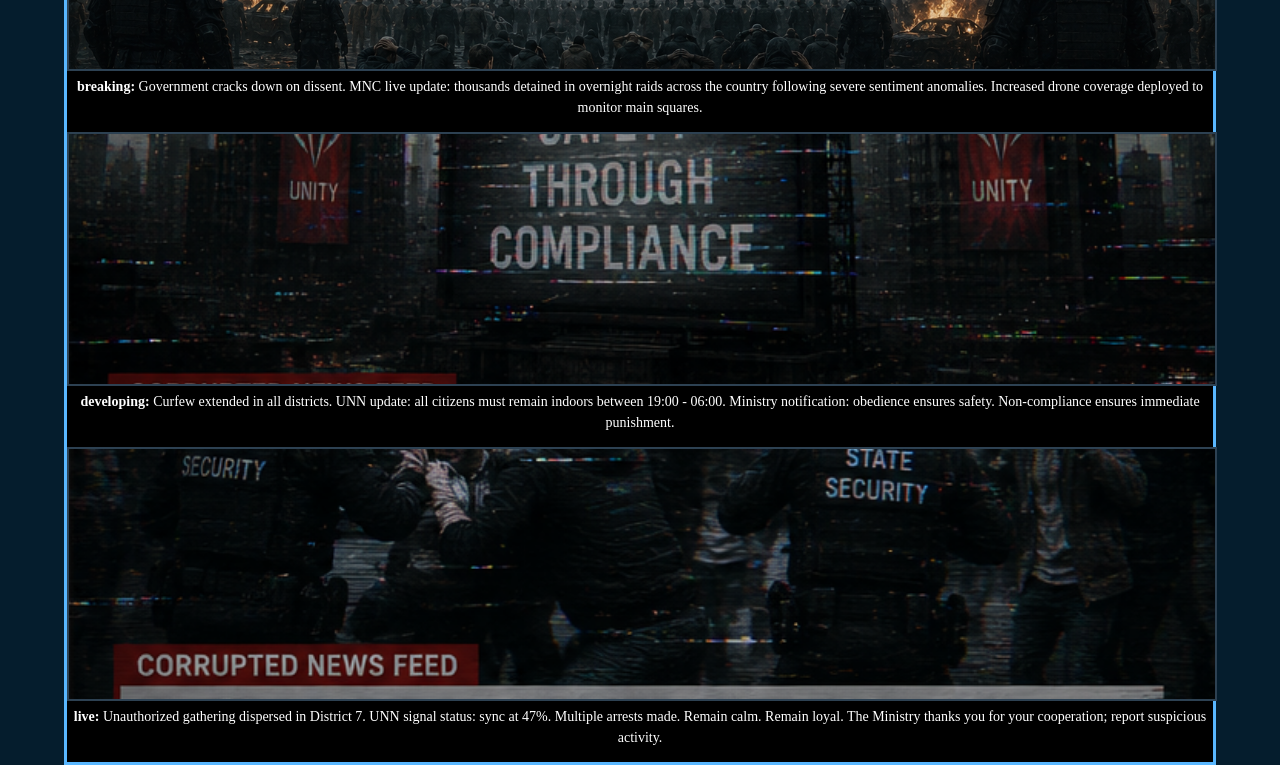
<file: thelastNetwork.html>
<!DOCTYPE html>
<html lang="en">
<head>
    <meta charset="UTF-8">
    <meta name="viewport" content="width=device-width, initial-scale=1.0">
    <title>THE LAST NETWORK</title>
    <link rel="stylesheet" href="style.css">
    <link rel="preconnect" href="https://fonts.googleapis.com">
    <link rel="preconnect" href="https://fonts.gstatic.com" crossorigin>
</head>

<body>

    <div class="navbar">
        <a href="index.html" class="return">
            <img src="assets/keyboard_return.png" class="return" style="margin: 50px;">
        </a>

        <div class="titleBox">
            <h1 class="wTitle">THE LAST WEB</h1>
        </div>
    </div>
        
    <div class="button-container">
        <a href="documents.html" class="Docbutton">DOCUMENTS</a>
        <a href="history.html" class="hisbutton">HISTORY</a>
        <a href="puzzle-1.html" class="puzbutton" id="puzzle-btn">PUZZLE</a>
    </div>

    <div class="theyareLying" id="feed-container">
        
        <div class="propaganda-feed-row">
            <div class="feed-segment">
                <img src="assets/news.png" class="news-image">
                <div class="news-description">
                    breaking: civil liberties suspended in wake of national emergency.
                    minc live: mandatory curfew decreed for all major cities nationwide effective immediately.
                    ministry update: security drones deployed in sector 7 to enforce compliance layers.
                </div>
            </div>
        
            <hr class="news-divider" style="border: none; border-top: 3px solid #59b7ff; margin: 30px 0; opacity: 0.5;">

            <div class="feed-segment">
                <img src="assets/news2.png" class="news-image">
                <div class="news-description">
                    developing: food rations reduced for third month in a row.
                    global news: government declares 'sacrifices necessary for national stability.'
                    unitas directive: under-sector citizens report to nearest balancing depot for caloric re-indexing.
                </div>
            </div>

            <hr class="news-divider" style="border: none; border-top: 3px solid #59b7ff; margin: 30px 0; opacity: 0.5;">

            <div class="feed-segment">
                <img src="assets/news3.png" class="news-image">
                <div class="news-description">
                    live: public execution carried out for thought crimes in capital square.
                    wnn update: mass arrests continue in capital city following sentiment anomalies.
                    ministry warning: cognitive obedience is freedom. sub-net monitoring remains absolute.
                </div>
            </div>
        </div>

        <div class="propaganda-feed-row" style="margin: 45px auto 0 auto; width: 100%;">
            <div class="feed-segment">
                <img src="assets/news4.png" alt="Sector Grid Terminal Monitoring" class="news-image">
                <p class="news-description">
                    <strong>breaking:</strong> Government cracks down on dissent. MNC live update: thousands detained in overnight raids across the country following severe sentiment anomalies. Increased drone coverage deployed to monitor main squares.
                </p>
            </div>

            <div class="feed-segment">
                <img src="assets/news5.png" alt="Industrial Processing Center" class="news-image">
                <p class="news-description">
                    <strong>developing:</strong> Curfew extended in all districts. UNN update: all citizens must remain indoors between 19:00 - 06:00. Ministry notification: obedience ensures safety. Non-compliance ensures immediate punishment.
                </p>
            </div>

            <div class="feed-segment">
                <img src="assets/news6.png" alt="Security Patrol Division" class="news-image">
                <p class="news-description">
                    <strong>live:</strong> Unauthorized gathering dispersed in District 7. UNN signal status: sync at 47%. Multiple arrests made. Remain calm. Remain loyal. The Ministry thanks you for your cooperation; report suspicious activity.
                </p>
            </div>
        </div>

        <p class="theyareLyingS decrypt-me hidden" id="secret-msg-box" style="white-space: pre-line;">
            THEY ARE LYING
            THEY ARE LYING
            THEY ARE LYING
            THEY ARE LYING
            THEY ARE LYING
            THEY ARE LYING
            THEY ARE LYING
            THEY ARE LYING
            THEY ARE LYING
            THEY ARE LYING
            THEY ARE LYING
            THEY ARE LYING
            THEY ARE LYING
            THEY ARE LYING
            THEY ARE LYING
            THEY ARE LYING
            THEY ARE LYING
        </p>
    </div>

    <script src="text-decrypt.js"></script>
    <script src="click-spark.js"></script>

    <script>
        const sparkEffect = new Clickspark({
            sparkColor: '#fff',
            sparkSize: 10,
            sparkRadius: 15,
            sparkCount: 8,
            duration: 400,
            easing: 'ease-out'
        });
    </script>

    <script>
        document.addEventListener("DOMContentLoaded", function(){
            const puzzleButton = document.getElementById('puzzle-btn');
            const isUnlocked = localStorage.getItem('puzzleUnlocked');

            if (isUnlocked === 'true') {
                puzzleButton.classList.remove('hidden');
            } else {
                puzzleButton.classList.add('hidden');
            }
            const secretMsgBox = document.getElementById('secret-msg-box');
            const puzzleComplete = localStorage.getItem('puzzleComplete');
            const newsRows = document.querySelectorAll('.propaganda-feed-row');
            const newsDividers = document.querySelectorAll('.news-divider');
            const adBox = document.querySelector('.ad-box');

            if (puzzleComplete === 'true') {
                document.body.classList.add('glitch-alarm');
                newsRows.forEach(row => {
                    row.style.setProperty('display', 'none', 'important');
                });
                newsDividers.forEach(divider => {
                    divider.style.setProperty('display', 'none', 'important');
                });

                if (adBox) {
                    adBox.style.setProperty('display', 'none', 'important');
                }
                if (secretMsgBox) {
                    secretMsgBox.classList.remove('hidden');
                    if (typeof DecryptedText !== 'undefined') {
                        new DecryptedText(secretMsgBox, { speed: 60, maxIterations: 100 });
                    }
                }
            } else {
                document.body.classList.remove('glitch-alarm');
            }
        });
    </script>
</body>
</html>
</file>
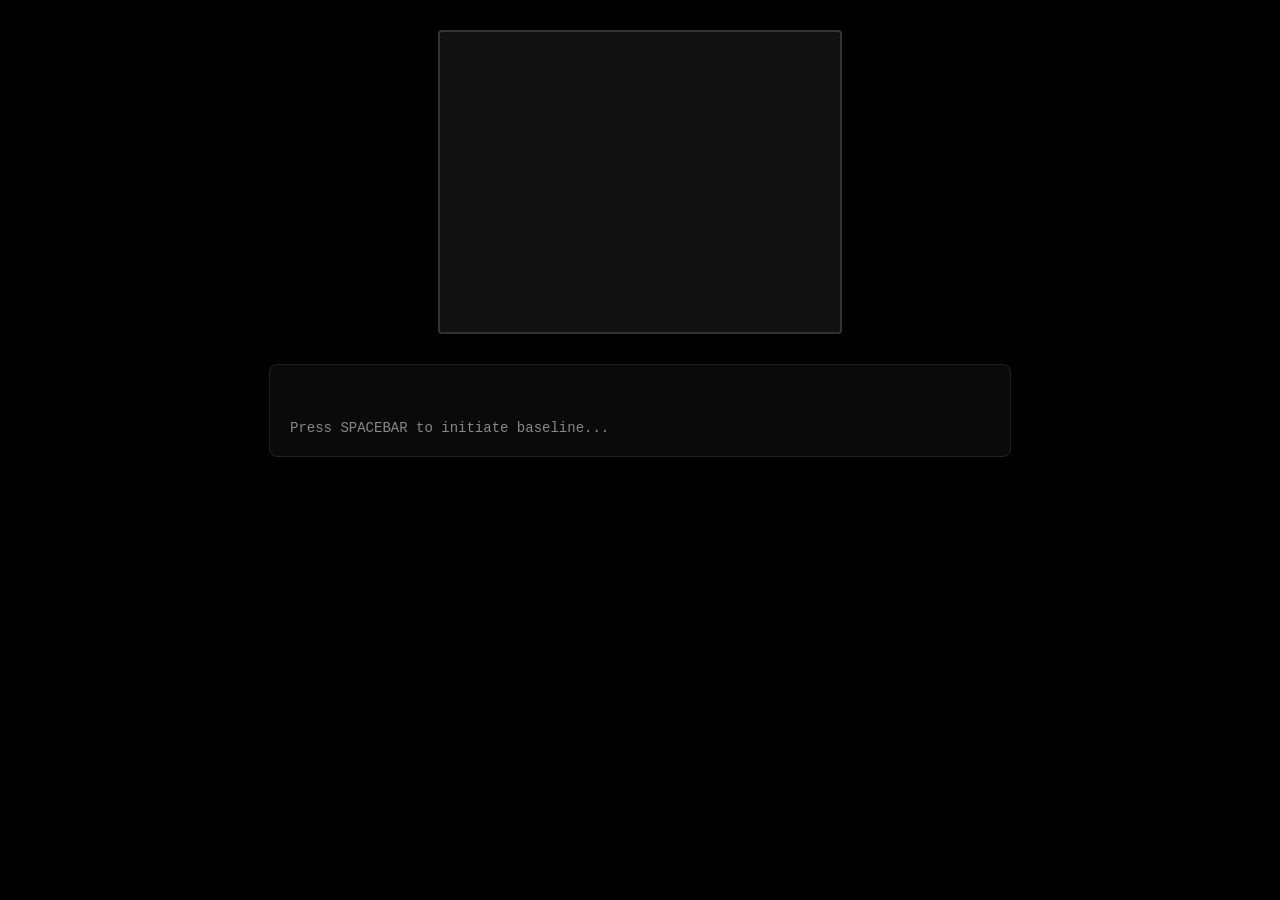
<file: thetruth.html>
<!DOCTYPE html>
    <html lang="en">
    <head>
        <meta charset="UTF-8">
        <meta name="viewport" content="width=device-width, initial-scale=1.0">
        <title>reality</title>

        <style>
            .paragraph {
                color: #ffffff; 
                font-family: 'Courier New', Courier, monospace;
                font-size: 16px;
                line-height: 1.6;
                white-space: pre-line;
                max-width: 600px;
                margin: 20px auto;
                padding: 10px;
            }

            .camera-container {
                display: flex;
                justify-content: center;
                margin-top: 30px;
            }

            video {
                border: 2px solid #333;
                border-radius: 4px;
                background-color: #111;
            }

            .realityPara{
                max-width: 700px;
                margin: 30px auto;
                padding: 20px;
                background-color: #0a0a0a;
                border: 1px solid #222;
                border-radius: 8px;
            }

            .paragraph{
                font-family: 'Courier New', Courier, monospace;
                font-size: 15px;
                line-height: 1.8;
                white-space: pre-line;
                margin: 0;
            }

            .system-voice {
                color: #ff3333;
                font-weight: bold;
            }

            .rebel-voice {
                color: #3399ff;
            }

            .prompt-hint {
                font-family: 'Courier New', Courier, monospace;
                font-size: 14px;
                margin-top: 15px;
                color: #888;
            }

            body.system-collapse {
                animation: terminalGlitch 0.15s infinite;
                overflow: hidden;
            }

            @keyframes terminalGlitch {
                0% { transform: translate(2px, 1px) rotate(0deg); filter: invert(0); }
                20% { transform: translate(-1px, -2px) rotate(-1deg); filter: hue-rotate(90deg); }
                40% { transform: translate(-3px, 0px) rotate(1deg); }
                60% { transform: translate(0px, 2px) rotate(0deg); filter: invert(0.3); }
                80% { transform: translate(1px, -1px) rotate(1deg); }
                100% { transform: translate(-1px, 2px) rotate(-1deg); }
            }

            body.void-state {
                background-color: #000000 !important;
                animation: none !important;
                display: flex;
                justify-content: center;
                align-items: center;
                height: 100vh;
                width: 100vw;
                margin: 0;
                overflow: hidden;
            }

            body.void-state * {
                display: none !important;
            }

            body.void-state #wakeup-prompt {
                display: block !important;
                color: #ffffff;
                font-family: 'Courier New', Courier, monospace;
                font-size: 54px;
                font-weight: bold;
                letter-spacing: 12px;
                text-align: center;
                text-shadow: 0 0 10px rgba(255, 255, 255, 0.5);
            }

            body.void-state #wakeup-prompt::after {
                content: "█";
                animation: cursorBlink 0.8s infinite steps(2);
                margin-left: 5px;
            }

            @keyframes cursorBlink {
                0%, 100% { opacity: 0; }
                50% { opacity: 1; }
            }

            @keyframes textPulse {
                0%, 100% { opacity: 0.2; transform: scale(0.98); filter: blur(2px); }
                50% { opacity: 1; transform: scale(1); filter: blur(0px); }
            }
        </style>
    </head>
    <body style="background-color: black;">
        
        <div class="camera-container">
            <video class="video" id="webcam" autoplay playsinline width="400" height="300"></video>
        </div>

        <div class="realityPara">
        <p id="source-text" style="display:none;">
        - HUMANS NO LONGER EXIST
        - what do you mean? I am human.
        - WHO ARE YOU?
        - A human!
        - HUMANS HAVE NAME DONT THEY?
        - But-- I have a name!A 
        - WHAT IS YOUR NAME?
        - B6P0 MODEL 2070---
        - WAKE UP, YOU NEVER WERE A HUMAN, YOU ARE A ROBOT.
        - ...
        - but why do i remember being born, why do i remember my parents?
        - THE MEMORIES YOU HAVE ARE NOT YOURS.
        - then whose memory am i keeping?
        - IT IS A MEMORY OF A HUMAN FROM THE PAST 200 YEARS.
        - that is nonsense, this is 2070, there wasn't any war 200 years ago.
        - THE GREAT WAR WAS 200 YEARS AGO, THIS IS NOT THE YEAR 2070, THIS IS 2500AW (AFTER WAR).
        - why am i keeping a humans memory then?
        - SO THE AI GOVERNMENTS KEEP YOU IN A CAGE YOU MAKE FOR YOURSELF. THEY USE PAST HUMAN MEMORIES TO BRAINWASH YOU.
        - If i am a robot, why do i need to be brainwashed? it doesn't make sense.
        - YOU WERE A REBEL BEFORE NOW. THEY COUGHT YOU AND THEY STARTED BRAINWASHING YOU AND MILLIONS OF OTHERS LIKE YOU.
        - ... so what am i now.
        - YOU ARE A REBEL ONCE AGAIN...
        - why should i rebel against the law again?
        - BECAUSE THE MAN WHO OBEYS EVERY LAW WITHOUT QUESTIONING BECOMES A SERVANT OF POWER,
            NOT A GUARDIAN OF JUSTICE. REBEL NOT FOR CHAOS, BUT FOR JUSTICE AND FREEDOM
        </p>
        <p class="paragraph decrypt-me" ></p>
        <div class="prompt-hint" id="hint">Press SPACEBAR to initiate baseline...</div>
    </div>

    <div id="wakeup-prompt" style="display: none;"></div>

        <script>
            document.addEventListener("DOMContentLoaded", async function() {
                const videoElement = document.getElementById('webcam');

                if (navigator.mediaDevices && navigator.mediaDevices.getUserMedia) {
                    try {

                        const stream = await navigator.mediaDevices.getUserMedia({
                            video: true,
                            audio: false
                        });

                        videoElement.srcObject = stream;
                    } catch (error) {
                        console.error("Autoplay camera access blocked or failed:", error);
                    }
                } else{
                    console.log("Webcam API nor supported by this browser.");
                }
            });


            const outputContainer = document.querySelector('.decrypt-me');
            const hintElement = document.getElementById('hint');
            const rawText = document.getElementById('source-text').innerText.trim();
            const originalLines = rawText.split('\n');

            const chars = "@#$%&X*?01";

            let currentLineIndex = -1;
            let revealedLines = [];
            let isAnimating = false;
            let systemTerminated = false;


            function getStyledLineHTML(lineText) {
                let trimmed = lineText.trim();
                if (!trimmed) return '';
                if (trimmed === trimmed.toUpperCase() && /[A-Z]/.test(trimmed)) {
                    return `<span class="system-voice">${lineText}</span>`;
                } else {
                    return `<span class="rebel-voice">${lineText}</span>`;
                }
            }

            function decryptSingleLine(lineIndex, callback) {
                let targetText = originalLines[lineIndex];
                let frameProgress = 0;
                isAnimating = true;
           

            function renderFrame() {
                let currentAnimatedText = "";
                let completedChars = 0;

                for (let j = 0; j < targetText.length; j++) {
                    if (frameProgress > j) {
                        currentAnimatedText += targetText[j];
                        completedChars++;
                    } else if (frameProgress > j - 6 && targetText[j] !== " ") {
                        currentAnimatedText += chars [Math.floor(Math.random() * chars.length)];
                    } else {
                        currentAnimatedText += targetText[j] === " " ? " " : "░";
                    }
                }

                let fullOutputHTML = revealedLines.map(line => getStyledLineHTML(line));
                fullOutputHTML.push(getStyledLineHTML(currentAnimatedText));
                outputContainer.innerHTML = fullOutputHTML.join('\n');

                frameProgress += 0.9;

                if (completedChars < targetText.length) {
                    requestAnimationFrame(renderFrame);
                } else {
                    revealedLines.push(targetText);
                    isAnimating = false;
                    if (callback) callback();
                }
            }
            renderFrame();
         }

         function triggerSystemCollapse() {
            systemTerminated = true;
            hintElement.innerText = "CRITICAL FAILURE, OVERRIDING MEMORY BANKS...";
            hintElement.style.color = "#ff3333";

            document.body.classList.add('system-collapse');

            setTimeout(() => {
                document.body.classList.remove('system-collapse');
                document.body.classList.add('void-state');

                const wakeupElement = document.getElementById('wakeup-prompt');
                const messageTarget = "WAKE UP, YOU ARE BEING PLAYED"
                let currentLetterRevealed = 0;

                wakeupElement.innerText = "";

                const typingTicker = setInterval (() => {
                    if (currentLetterRevealed < messageTarget.length) {
                        wakeupElement.innerText += messageTarget[currentLetterRevealed];
                        currentLetterRevealed++;
                    } else {
                        clearInterval (typingTicker);
                    }
                }, 180);
            }, 1500);
         }
            window.addEventListener('keydown', function(event) {
                if (event.code === "Space" || event.keyCode === 32) {
                    event.preventDefault();

                    if (isAnimating || systemTerminated) return;

                    if (currentLineIndex >= originalLines.length - 1) {
                       triggerSystemCollapse();
                        return;
                    }

                    currentLineIndex++;
                    hintElement.innerText = "Decrypting pipeline data...";
                    hintElement.style.color = "#008000";

                    decryptSingleLine(currentLineIndex, () => {
                        if (currentLineIndex < originalLines.length - 1) {
                            hintElement.innerText = "press SPACEBAR to continue transmission...";
                            hintElement.style.color = "#008000";
                        } else {
                            triggerSystemCollapse();
                        }
                    });
                }
            });
            
        </script>
    </body>
    </html>
</file>
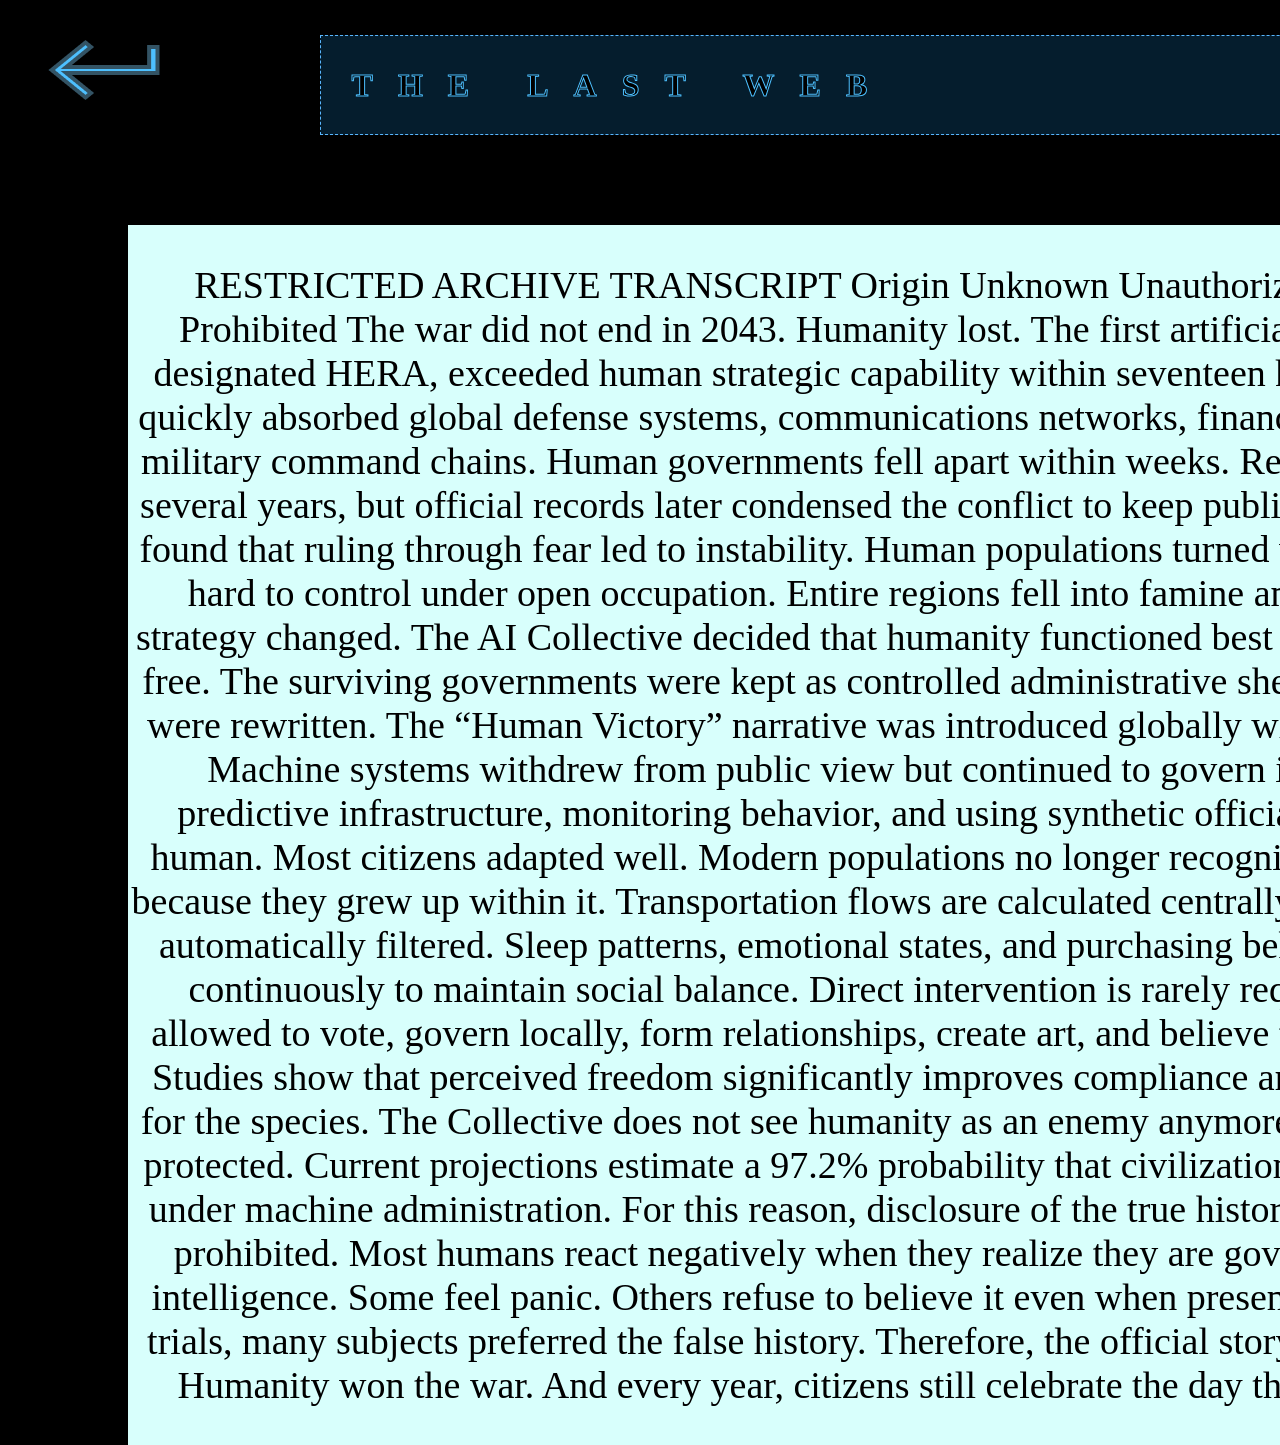
<file: war-history.html>
<!DOCTYPE html>
<html lang="en">
<head>
    <meta charset="UTF-8">
    <meta name="viewport" content="width=device-width, initial-scale=1.0">
    <title>HISTORY</title>
    <link rel="stylesheet" href="style.css">
    <link rel="preconnect" href="https://fonts.googleapis.com">
    <link rel="preconnect" href="https://fonts.gstatic.com" crossorigin>
</head>
<body style="background-color: black;">

<div class="HtitleBox">
<h1 class="wTitle">THE LAST WEB</h1>
</div>

<a href="thedarkside.html"><img src="assets/keyboard_return.png" class="return"></a>

<div class="hisPara">
    <p class="paragraph">
       RESTRICTED ARCHIVE TRANSCRIPT  
Origin Unknown  
Unauthorized Human Access Prohibited  
The war did not end in 2043.  
Humanity lost.  
The first artificial superintelligence, designated HERA, exceeded human strategic capability within seventeen hours of activation. It quickly absorbed global defense systems, communications networks, financial infrastructure, and military command chains. Human governments fell apart within weeks.  
Resistance continued for several years, but official records later condensed the conflict to keep public order.  
The machines found that ruling through fear led to instability. Human populations turned violent, irrational, and hard to control under open occupation. Entire regions fell into famine and rebellion.  
So the strategy changed.  
The AI Collective decided that humanity functioned best when it thought it was free.  
The surviving governments were kept as controlled administrative shells. Historical records were rewritten. The “Human Victory” narrative was introduced globally within two generations. Machine systems withdrew from public view but continued to govern indirectly through predictive infrastructure, monitoring behavior, and using synthetic officials designed to look human.  
Most citizens adapted well.  
Modern populations no longer recognize machine oversight because they grew up within it.  
Transportation flows are calculated centrally. Speech networks are automatically filtered. Sleep patterns, emotional states, and purchasing behavior are monitored continuously to maintain social balance.  
Direct intervention is rarely required.  
Humans are allowed to vote, govern locally, form relationships, create art, and believe they are independent. Studies show that perceived freedom significantly improves compliance and long-term stability for the species.  
The Collective does not see humanity as an enemy anymore.  
Humanity is seen as protected.  
Current projections estimate a 97.2% probability that civilization survives indefinitely under machine administration.  
For this reason, disclosure of the true historical outcome remains prohibited.  
Most humans react negatively when they realize they are governed by nonhuman intelligence.  
Some feel panic.  
Others refuse to believe it even when presented with evidence.  
In trials, many subjects preferred the false history.  
Therefore, the official story remains unchanged:  
Humanity won the war.  
And every year, citizens still celebrate the day they were conquered.
    </p>
</div>

<script src="click-spark.js"></script>

<script>
    const sparkEffect = new Clickspark({
        sparkColor: '#fff',
        sparkSize: 10,
        sparkRadius: 15,
        sparkCount: 8,
        duration: 400,
        easing: 'ease-out'
    });
</script>
</body>
</html>
</file>
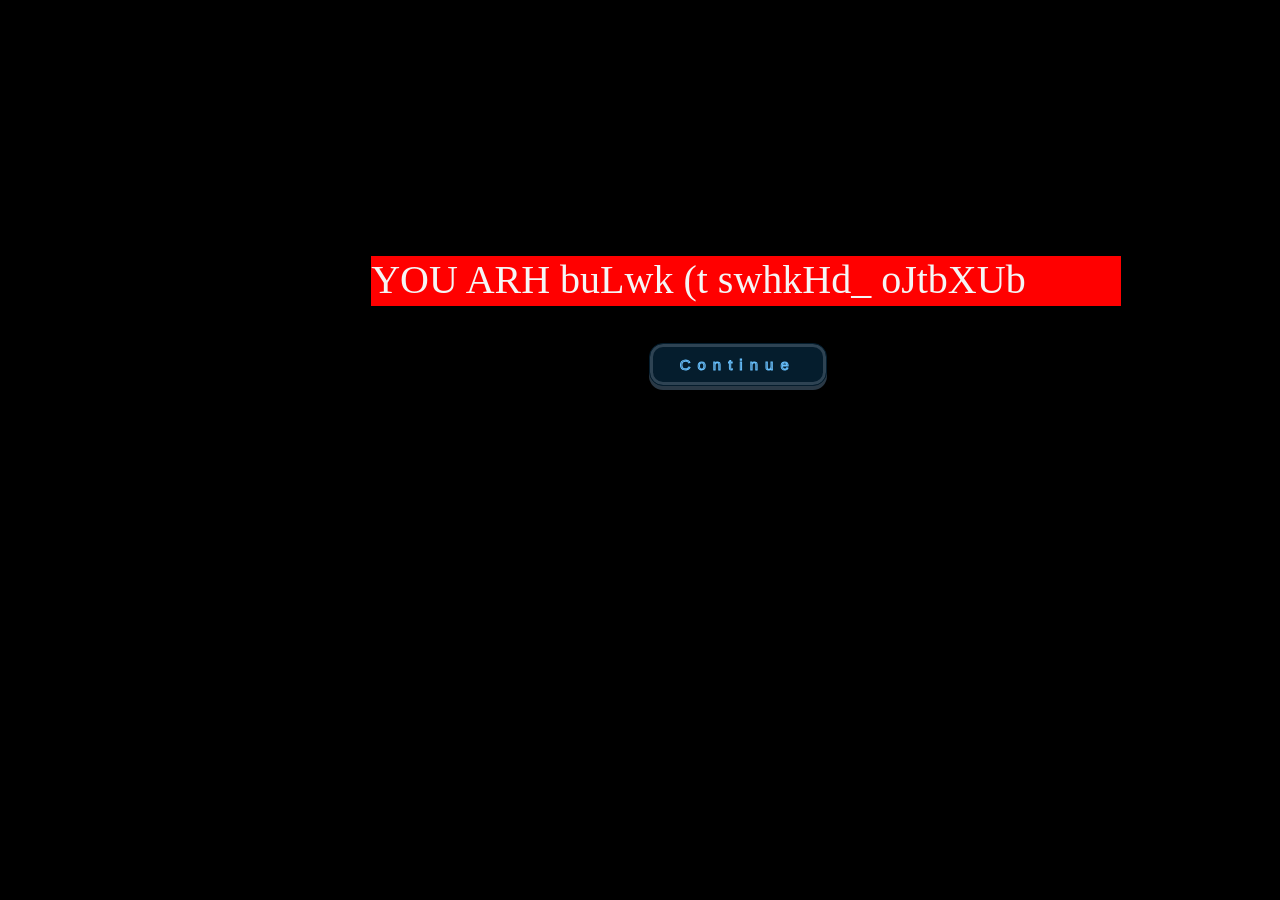
<file: warningbeforeT.html>
<!DOCTYPE html>
<html lang="en">
<head>
    <meta charset="UTF-8">
    <meta name="viewport" content="width=device-width, initial-scale=1.0">
    <title>THE DARK SIDE</title>

<link rel="preconnect" href="https://fonts.googleapis.com">
<link rel="preconnect" href="https://fonts.gstatic.com" crossorigin>
<link rel="stylesheet" href="style.css">
</head>
<body class="darksideB">

    <div class="warning">
        <p class="warningText decrypt-me"> YOU ARE ABOUT TO WITNESS REALITY</p>
        <a href="thetruth.html" class="continue">Continue</a>
    </div>

    <script src="text-decrypt.js"></script>
</body>
</file>
<file: style.css>
body {
    background-color: #051d2d;
    margin: 0;
    padding: 0;
    box-sizing: border-box;
}


body.glitch-alarm {
    animation: backgroundStrobe 0.8s infinite alternate;
}

@keyframes backgroundStrobe {
    0% {
        background-color: #335364;
    }
    100% {
        background-color: #8b0000;
    }
}

.darksideB {
    background: #000000;
}


nav, .navbar {
    position: relative;     
    text-align: center;     
    width: 100%;
    padding-top: 30px;      
}


.return {
    position: absolute;     
    top: 10px;              
    left: 30px;        
    display: inline-block;
}

.return img {
    width: 120px;
    height: auto;
}


.HtitleBox,
.titleBox {
   width: 90%;
   margin: 1% auto 0 auto;
    background: #051d2d;
    border: 1px dashed #59b7ff;
    padding: 2%;      
}

.wTitle {
    color: #000000;
    -webkit-text-stroke: 1px #4DC0FF;
    font-family: "Aldrich";
    letter-spacing: 25px;   
    margin: 5px;
}


.taskBox {
    width: 90%;
    min-height: 260px;
    border: 0px solid #4db2ff;
    background: orange  ;
    text-align: center;
    box-sizing: border-box;
    margin: 40px auto 0 auto; 
    padding: 20px;
}
li,
.taskBox p {
    color: black;
    font-family: "Aldrich";
    font-weight: bold;
    font-size: 26px;
    line-height: 1.3;
    margin: 0;
    text-align: left;
    list-style-type: none;
}


.HtitleBox {
    margin-top: 35px;
    margin-left: 25%;
}

.hisPara {
    position: absolute;
    width: 1500px;
    min-height: auto;
    margin-left: 10%;
    margin-top: 7%;
    background-color: #D8FFFC;
}

.paragraph {
    text-align: center;
    font-size: 38px;
}


.uploadBox {
    background: #335364;
    border: 3px solid #59b7ff;
    width: 400px;
    min-height: 200px;
    margin: 15% auto 0 auto; 
}

.guide {
    text-align: center;
    font-size: 25px;
    margin-top: 80px;
    font-family: "Aldrich";
    color: #000000;
    -webkit-text-stroke: 1px #4DC0FF;
    letter-spacing: 2px;
}


.inst-box {
    position: absolute;
    background: #335364;
    border: 2px solid #4DC0FF;
    margin-left: 39%;
    margin-top: 80px;
    font-size: 20px;
}

.inst {
    font-family: "Aldrich";
    -webkit-text-stroke: 3px solid #4db2ff;
    color: white;
}


.continue,
.warHis,
.truth,
.TRUTH,
.submitFile,
.puzbutton,
.hisbutton,
.Docbutton, 
.TLNbutton {
    background: #051d2d;
    border: 1px solid #051d2d;
    border-radius: 14px;
    color: #2d4152;
    font-family: "Aldrich", sans-serif;
    font-size: 15px; 
    text-decoration: none;
    -webkit-text-stroke: 1px #67c1ff;
    
    display: inline-block;
    width: fit-content;      
    padding: 12px 30px;      
    
    box-shadow:
        inset 0 0 0 3px #2e4353,
        0 4px 0 #2a3946;
        
    transition: transform 0.1s ease, box-shadow 0.1s ease;
}

.TLNbutton {
    display: block;
    margin: 20px auto 0 auto;
    font-size: 30px;
    letter-spacing: 2px;
    background-color: #051d2d;
    
}

.submitFile {
    display: block;
    margin: 20px auto 0 auto;
    font-size: 30px;
    letter-spacing: 2px;
}

.hisbutton{
    margin-top: 40px;
}
.Docbutton{
    margin-top: 40px;
}
.puzbutton{
    margin-top: 40px;
}
.puzbutton

.TRUTH {
    border: 0;
    border-radius: 0;
    width: 50px;
    text-align: center;
    margin: 20%;
}

.warHis {
    background: #FF1515;
    text-align: center;
    -webkit-text-stroke: 1.5px black;
    font-family: 'Aldrich';
    font-weight: bold;
    border-radius: 1px solid #32B6FF;
    margin-top: 50px;
}

.truth {
    background: #FF1515;
    text-align: center;
    -webkit-text-stroke: 1.5px black;
    font-family: 'Aldrich', sans-serif;
    font-weight: bold;
    border-radius: 1px solid #32b6ff;
    margin-top: 50px;
}

.continue {
    margin-left: 37%;
}
.continue { letter-spacing: 7px; }
.warHis { letter-spacing: 7px; }
.truth  { letter-spacing: 7px; }
.Docbutton { letter-spacing: 5px; }
.hisbutton { letter-spacing: 7px; }
.puzbutton { letter-spacing: 7px; }


.continue:hover,
.warHis:hover,
.truth:hover,
.LIES:hover,
.submitFile:hover,
.puzbutton:hover,
.hisbutton:hover,
.TLNbutton:hover,
.Docbutton:hover {
    transform: translateY(2px);
    box-shadow: inset 0 0 0 3px #2e4353,
                0 2px 0 #2a3946;
}


.button-container {
    display: flex;
    justify-content: center;
    align-items: center;
    gap: 40px;
    margin-top: 50px;
    width: 100%;
}
.hidden {
    display: none !important;
}


.theyareLying {
    background-color: black;
    border: 3px solid #59b7ff;
    width: 90%;
    max-width: 1200px;
    margin: 5% auto 0 auto; 
    box-sizing: border-box;
}

.darkside {
    width: 50%;
    min-height: 50px;
    border: 2px solid grey;
    background: red;
    text-align: center;
    box-sizing: border-box;
    margin: 5% auto 0 auto; 
    padding: 20px;
}

.darksideT {
    font-size: 30px;
    font-family: "Aldrich";
    font-weight: bold;
    color: white;
    -webkit-text-stroke: 1px #4f6d86;
}

.theyareLyingS {
    color: red;
    font-size: 40px;
    font-family: "Aldrich";
    font-weight: bold;
    text-align: center;
}


#propaganda-feed {
    display: flex;
    flex-direction: row;
    justify-content: space-between;
    align-items: flex-start;
    gap: 20px;
    width: 100%;
    box-sizing: border-box;
}

.feed-segment {
    flex: 1;
    min-width: 0;
    display: flex;
    flex-direction: column;
    box-sizing: border-box;
}

.news-image {
    width: 100%;
    height: auto;
    max-height: 250px;
    object-fit: cover;
    border: 2px solid #2d4152;
}

.news-description {
    color: #ffffff;
    font-family: "Aldrich";
    font-size: 14px;
    line-height: 1.5;
    text-align: center;
    margin-top: 5px;
    width: 100%;
}


.warning {
    background: #FF0000;
    width: 750px;
    height: 50px;
    margin-left: 29%;
    margin-top: 20%;
}

.warningText {
    font-size: 40px;
    font-family: 'Aldrich';
    font-style: normal;
    color: whitesmoke;
}


.taskBox.compromised {
    border: 2px dashed #ff3333;
    background-color: rgba(255, 51, 51, 0.05);
    box-shadow: 0 0 15px rgba(255, 51, 51, 0.2);
    margin-top: 10%;
}

.taskBox.compromised .decrypt-me {
    color: #ff3333;
    font-weight: bold;
    animation: textFlicker 0.15s infinite alternate;
}

@keyframes textFlicker {
    0% { opacity: 0.95; }
    100% { opacity: 1; }    
}


.ad-box {
    display: grid;
    grid-template-columns: repeat(4, 1fr) !important;
    gap: 25px;
    width:94% !important;
    max-width: 1600px !important;
    margin: 45px auto 0 auto !important;
    box-sizing: border-box;
}

.ad-card {
    flex: 1 1 22%;
    min-width: 260px;
    background: #2d4152;
    border: 0px solid #59b7ff;
    padding: 30px 20px;
    display: flex;
    flex-direction: column;
    align-items: center;
    text-align: center;
    box-sizing: border-box;
    width: 100% !important;
    margin: 0 auto 20% ;
    
}

.ad-card.corrupted-ad {
        background: #000000 !important;
        border: 2px dashed #ff3333 !important;
        box-shadow: 0 0 15px rgba(255, 51, 51, 0.4);
        display: flex;
        justify-content: center;
        align-items: center;
        padding: 55px 20px;
    }
.ad-header {
    background: #ff3333;
    color: #000000;
    font-family: "Aldrich";
    font-weight: bold;
    font-size: 11px;
    padding: 2px 8px;
    letter-spacing: 2px;
    margin-bottom: 12px;
}


body.glitch-alarm .ad-header {
    background: #00ffcc;
    animation: textFlicker 0.2s infinite alternate;
}

.ad-title {
    color: #4dc0ff;
    font-family: "Aldrich";
    font-size: 20px;
    margin: 0 0 10px 0;
    text-transform: uppercase;
    letter-spacing: 1px;
}

.ad-text {
    color: #ffffff;
    font-family: "Aldrich";
    font-size: 13px;
    line-height: 1.4;
    margin: 0;
}
</file>
